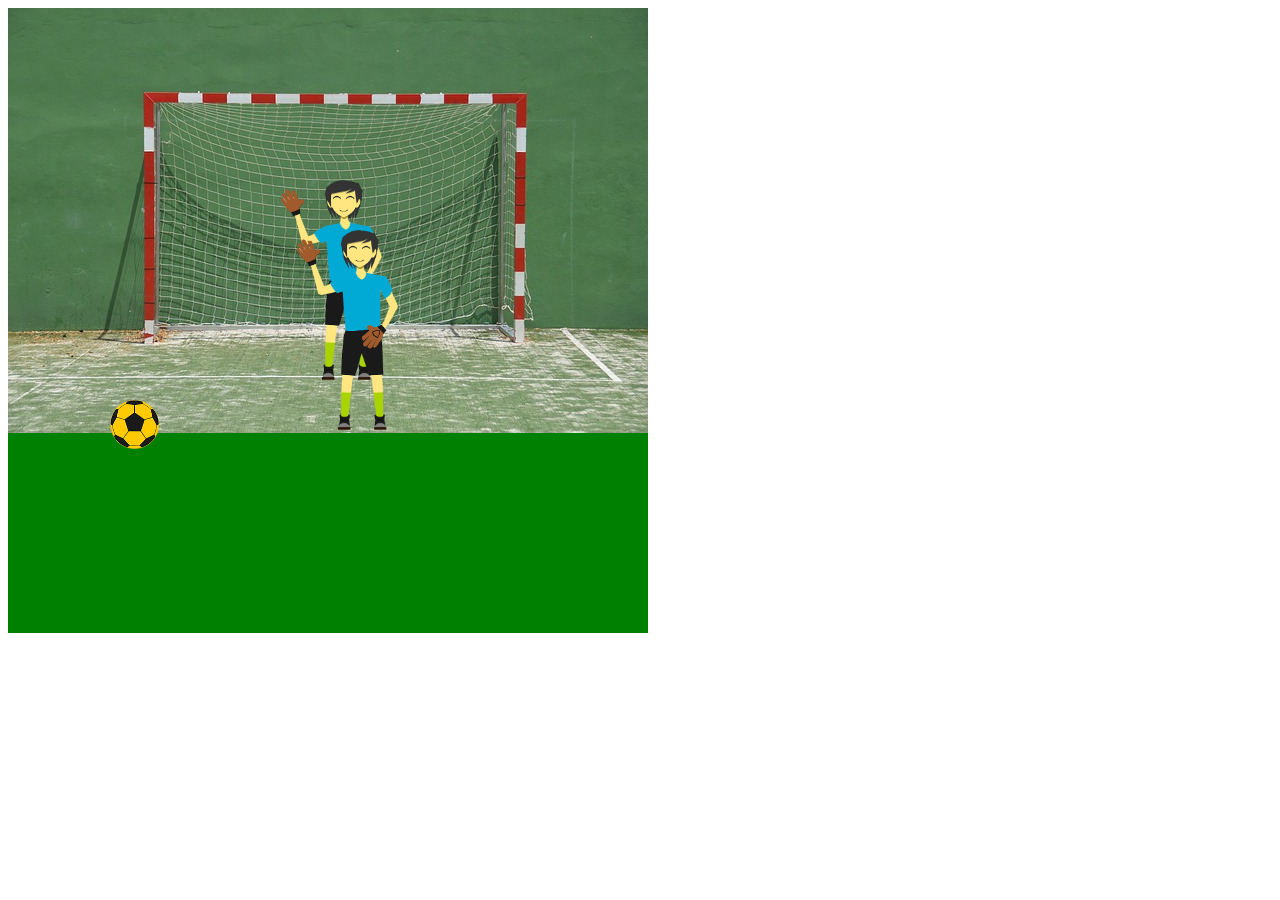
<file: hackathon - football/hackathon - football/index.html>
<html>

<head>
    <title>
        Finish the Game
    </title>

    <link rel="stylesheet" href="assets/css/main.css" />
    <script src="assets/js/jquery3.4.1.js" > </script>
    <script src="assets/js/challenge.js" > </script>
</head>

<body >

    <div >
        <img src="assets/img/goal.jpg"  />
        <img id="footBall" src="assets/img/football.png"  />
        <img id="goalKeeper1" src="assets/img/goal keeper.png"  />
        <img id="goalKeeper2" src="assets/img/goal keeper.png"  />
        <div id="kickArea" >
    </div>
    
    </div>
</body>

</html>
</file>
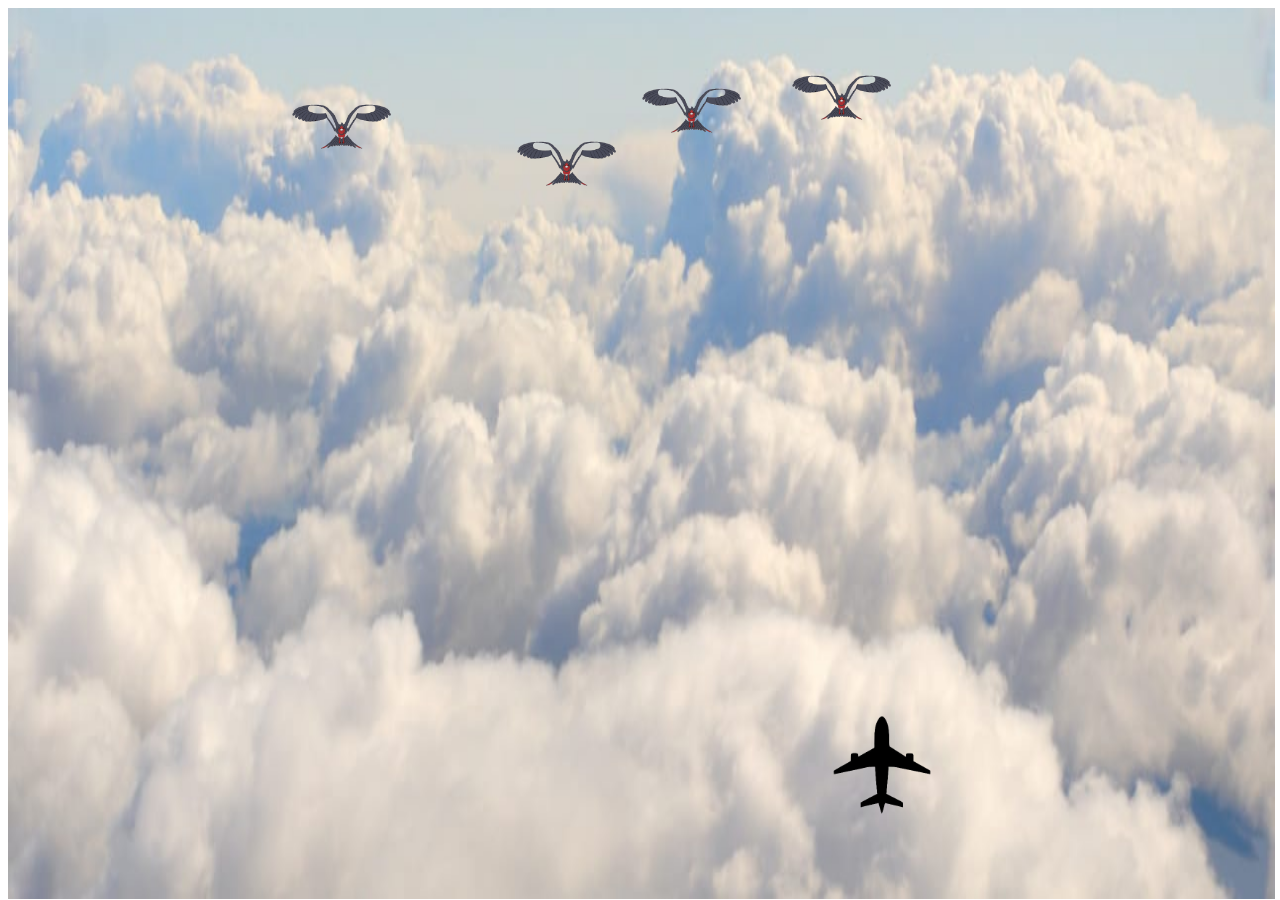
<file: hackathon - football/puzzle-aeroplane/index.html>
<html>

<head>
    <title>
        Finish the Game
    </title>

    <link rel="stylesheet" href="assets/css/index.css" />
    <script src="assets/jquery/jquery3.4.1.js"> </script>
    <script src="assets/js/script.js"> </script>
</head>

<body>

    <img id="main" src="assets/images/sky.jpeg">

    <div id='imageContent'>
        <img id="bird0" src="assets/images/1-unscreen.gif" />
        <img id="bird1" src="assets/images/1-unscreen.gif" />

        <img id="bird2" src="assets/images/1-unscreen.gif" />
        <img id="bird3" src="assets/images/1-unscreen.gif" />

    </div>
    <img id="flight" src="assets/images/flight.png" />

    </img>
</body>

</html>
</file>
<file: hackathon - football/hackathon - football/assets/css/main.css>
.center {
    margin: 0;
    position: relative;
    top: 50%;
    left: 50%;
    transform: translate(-50%, -50%);
  }

#goalKeeper1
    {
      position: absolute;
      top: 180px;
      /* left: 310px; */
      height: 200px;
    }

#goalKeeper2
    {
      position: absolute;
      top: 230px;
      /* left: 110px; */
      height: 200px;
    }

#footBall
{
    position: absolute;
    top: 400px;
    left: 110px;
    height: 50px;

}

#kickArea
{
    height: 200px;
    width: 640px;
    background-color: green;
}
</file>
<file: hackathon - football/puzzle-aeroplane/assets/css/index.css>
#flight {
  position: absolute;
  top: 700px;
  left: 817;
  height: 130px;

}

#main {

  width: 99vw;
  height: 99vh;
  background-repeat: no-repeat;
  background-size: cover;
  position: absolute;
}

#bird0 {
  z-index: 10000;
  margin-left: -150px;
  top: 190px;

  height: 110px;
  position: absolute;
}

#bird1 {
  z-index: 10000;
  margin-right: 200px;
  margin-left: -400px;
  top: 190px;

  height: 110px;
  position: absolute;
}


#bird2 {
  z-index: 10000;
  margin-left: 100px;

  top: 190px;

  height: 110px;
  position: absolute;
}

#bird3 {
  z-index: 10000;
  margin-left: 400px;

  top: 190px;

  height: 110px;
  position: absolute;
}

#imageContent {
  justify-content: center;
  display: flex;

}
</file>
